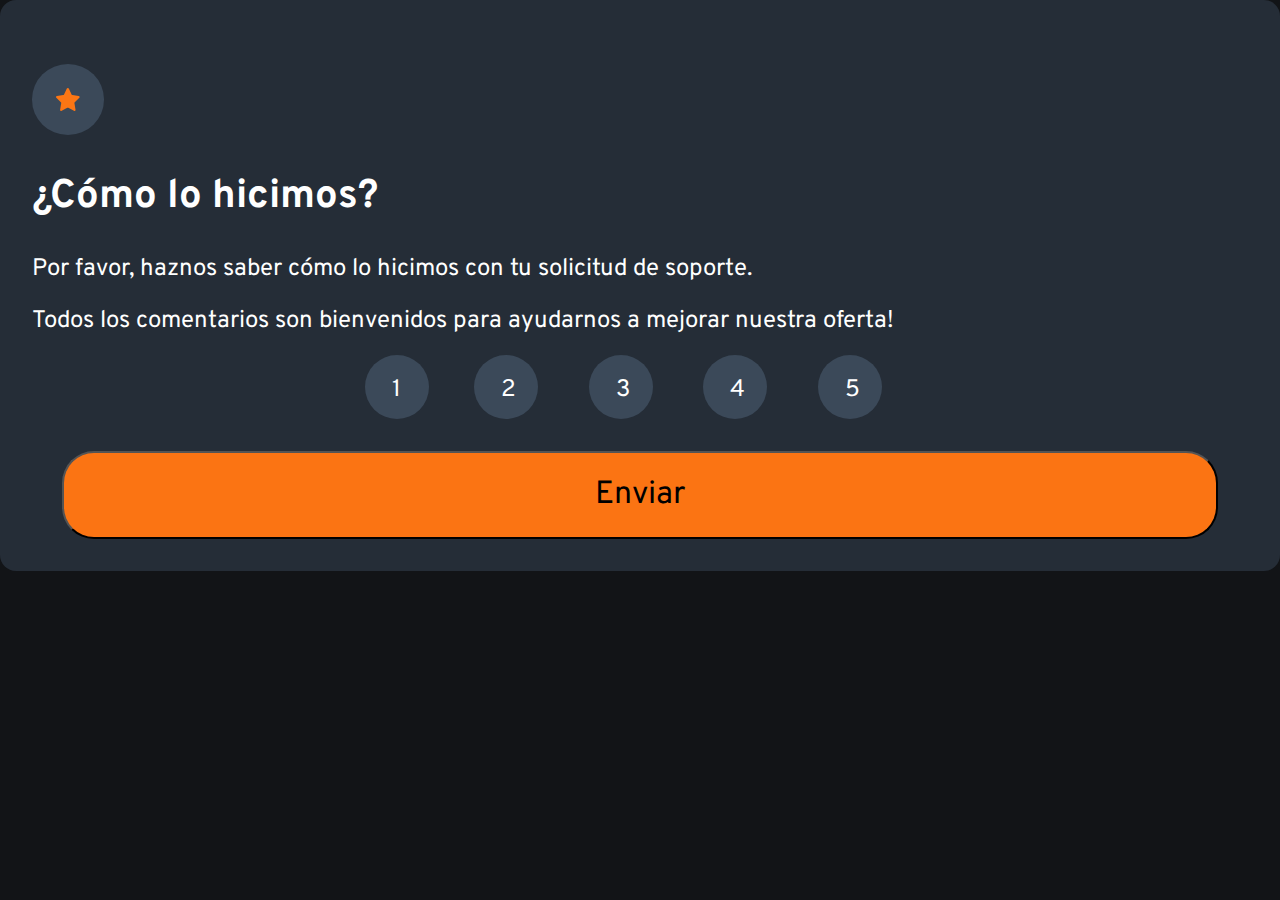
<file: index.html>
<!DOCTYPE html>
<html lang="es">
    <head>
        <meta charset="UTF-8" />
        <meta name="viewport" content="width=device-width, initial-scale=1.0" />
        <meta name="description" content="Práctica Modulo 1-Challenge1" />
        <title>"Práctica Modulo 1-Challenge1"</title>
        <link rel="preconnect" href="https://fonts.googleapis.com" />
        <link rel="preconnect" href="https://fonts.gstatic.com" crossorigin />
        <link
            href="https://fonts.googleapis.com/css2?family=Overpass:ital,wght@0,100..900;1,100..900&display=swap"
            rel="stylesheet"
        />
        <link
            rel="shortcut icon"
            href=".\layout\favicon.png"
            type="image/x-icon"
        />
        <link rel="stylesheet" href="style.css" />
        <script src="main.js" type="module" defer></script>
    </head>

    <body>
        <div class="card">
            <div class="image-container">
                <img
                    src="./layout/icon-star.svg"
                    alt="imagen de una estrella"
                />
            </div>

            <h2>¿Cómo lo hicimos?</h2>
            <section>
                <p>
                    Por favor, haznos saber cómo lo hicimos con tu solicitud de
                    soporte.
                </p>
                <p>
                    Todos los comentarios son bienvenidos para ayudarnos a
                    mejorar nuestra oferta!
                </p>
            </section>
            <form>
                <fieldset>
                    <input
                        type="radio"
                        id="one"
                        name="assessment"
                        value="1"
                        required
                    />
                    <label for="one">1</label>

                    <input type="radio" id="two" name="assessment" value="2" />
                    <label for="two">2</label>

                    <input
                        type="radio"
                        id="three"
                        name="assessment"
                        value="3"
                    />
                    <label for="three">3</label>

                    <input type="radio" id="four" name="assessment" value="4" />
                    <label for="four">4</label>

                    <input type="radio" id="five" name="assessment" value="5" />
                    <label for="five">5</label>
                </fieldset>
                <input class="button" type="submit" value="Enviar" />
            </form>
        </div>
    </body>
</html>
</file>
<file: style.css>
/* Reset CSS */
*,
*::before,
*::after {
    box-sizing: border-box;
    margin: 0;
    padding: 0;
    overflow-wrap: break-word;
}

body {
    line-height: 1.5;
    -webkit-font-smoothing: antialiased;
}

img,
picture,
video,
canvas,
svg {
    display: block;
    max-width: 100%;
}

input,
button,
textarea,
select {
    font: inherit;
}

p {
    text-wrap: pretty;
}
h1,
h2,
h3,
h4,
h5,
h6 {
    text-wrap: balance;
}

/* End reset CSS */

:root {
    --fc-body-pr: hsl(0, 0%, 100%);
    --fc-body-sc: hsl(25, 97%, 53%);
    --bg-body-pr: hsl(216, 12%, 8%);
    --bg-body-sc: hsl(213, 19%, 18%);
    --bg-body-tr: hsl(212, 20%, 29%);

    --LightGrey: hsl(217, 12%, 63%);

    -bs-font-sans-serif: "Segoe UI", Roboto, "Helvetica Neue", Arial,
        "Noto Sans", "Liberation Sans", sans-serif, "Apple Color Emoji",
        "Segoe UI Emoji", "Segoe UI Symbol", "Noto Color Emoji";

    --bs-h2-font-size: 2.5rem;
    --bs-p-font-size: 1.5rem;
    --bs-button-size: 2rem;
    --bs-p-interline: 1rem;
    --bs-p-interline2: 1.5rem;
}

body {
    background-color: var(--bg-body-pr);
    color: var(--fc-body-pr);
    font-family: "Overpass", serif;
    font-style: normal;
}

.card {
    display: flex;
    flex-direction: column;
    justify-content: flex-start;
    padding: 1rem;
    height: fit-content;
    max-width: 100%;
    background-color: var(--bg-body-sc);
    padding: 2rem;
    border-radius: 1rem;
}

.image-container {
    display: block;
    width: fit-content;
    border-radius: 50%;
    background-color: var(--bg-body-tr);
    margin-top: 2rem;
    margin-bottom: 2rem;
}

img {
    width: 4.5rem;
    padding: 1.5rem;
}

h2 {
    font-size: var(--bs-h2-font-size);
    margin-bottom: 1.5rem;
}

p {
    font-size: var(--bs-p-font-size);
    margin-bottom: var(--bs-p-interline);
}

form {
    display: flex;
    flex-direction: column;
    align-items: center;
    height: fit-content;
}

fieldset {
    display: flex;
    flex-direction: row;
    justify-content: space-between;
    max-width: 550px;
    width: 100%;
    margin-bottom: 2rem;
    border: none;
}

input[type="radio"] {
    appearance: none;
    background-color: var(--bg-body-tr);
    border-radius: 50%;
    width: 4rem;
    height: 4rem;
    + label {
        position: relative;
        left: -10%;
        top: 1.1rem;
        font-size: var(--bs-p-font-size);
    }
}

input[type="radio"]:checked {
    background-color: var(--fc-body-pr);
    + label {
        color: var(--bg-body-sc);
    }
}

input[type="radio"]:hover {
    background-color: var(--fc-body-sc);
    + label {
        color: var(--bg-body-sc);
    }
}
input.button {
    background-color: var(--fc-body-sc);
    font-size: var(--bs-button-size);
    width: 95%;
    height: 5.5rem;
    border-radius: 32px;
}

.selection {
    align-self: center;
    margin-bottom: var(--bs-p-interline2);
    p {
        text-align: center;
        margin-bottom: var(--bs-p-interline2);
    }
}
.selectionChoice {
    border-radius: 2rem;
    align-content: center;
    align-self: center;
    width: 16rem;
    height: 3rem;
    text-align: center;
    color: var(--fc-body-sc);
    background-color: var(--bg-body-tr);
}

.img-thanks {
    align-self: center;
    width: 19rem;
    margin-bottom: var(--bs-p-interline2);
}
</file>
